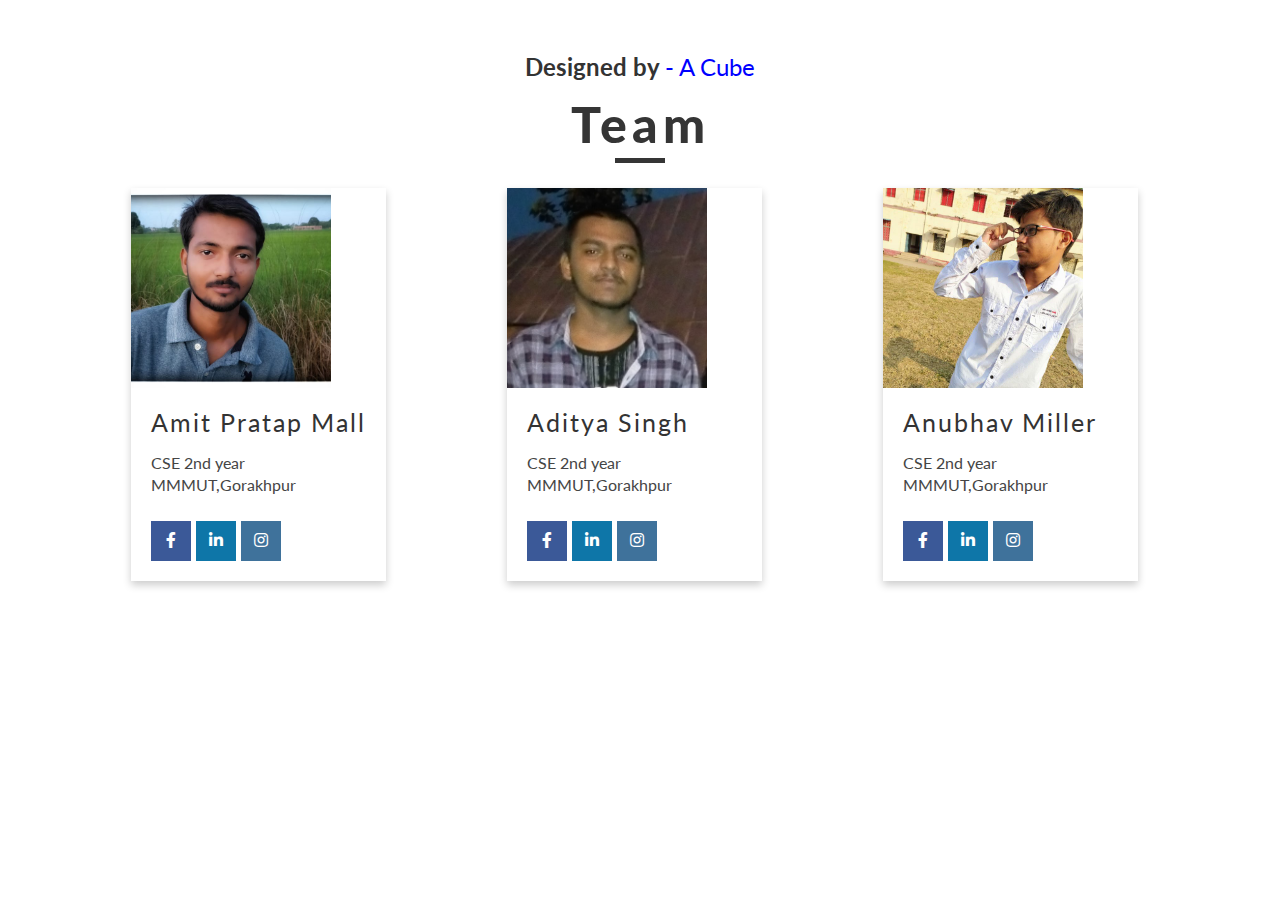
<file: faltu.html>
<!DOCTYPE html>
<html lang="en">

<head>
    <meta charset="utf-8">
    <title>A Cube </title>
    <meta content="width=device-width, initial-scale=1.0" name="viewport">
    <meta content="Our Team Page HTML Template" name="keywords">
    <meta content="Our Team Page HTML Template" name="description">





    <link href="img/favicon.ico" rel="icon">
    <link href="https://fonts.googleapis.com/css?family=Lato:300,400,700,900&display=swap" rel="stylesheet">
    <link href="https://cdnjs.cloudflare.com/ajax/libs/font-awesome/5.10.0/css/all.min.css" rel="stylesheet">
    <link href="css/style1.css" rel="stylesheet">
</head>

<body>

    <div class="container">
        <div class="section-title">
            <h2>Designed by <a style="color: blue;" href="https://htmlcodex.com"> - A Cube </a></h2>
            <h1>Team</h1>
        </div>
        <div class="row">
            <div class="column">
                <div class="team-1">
                    <div class="team-img">

                        <img src="img/1.jpg" alt="Team Image">
                    </div>
                    <div class="team-content">
                        <h2>
                            <nobr>Amit Pratap Mall</nobr>
                        </h2>
                        <h3></h3>
                        <p>CSE 2nd year MMMUT,Gorakhpur</p>
                        <h4></h4>
                        <div class="team-social">

                            <a class="social-fb" href="https://www.facebook.com/amit.pratapmall"><i class="fab fa-facebook-f"></i></a>
                            <a class="social-li" href="https://www.linkedin.com/in/amit-pratap-mall-482a12190/"><i class="fab fa-linkedin-in"></i></a>
                            <a class="social-in" href="https://www.instagram.com/amit_pratap_mall/"><i class="fab fa-instagram"></i></a>

                        </div>
                    </div>
                </div>
            </div>
            <div class="column">
                <div class="team-1">
                    <div class="team-img">
                        <img src="img/2.jpg" alt="Team Image">
                    </div>
                    <div class="team-content">
                        <h2>Aditya Singh</h2>
                        <h3></h3>
                        <p>CSE 2nd year MMMUT,Gorakhpur</p>
                        <h4></h4>
                        <div class="team-social">

                            <a class="social-fb" href="https://www.facebook.com/profile.php?id=100009630519846"><i class="fab fa-facebook-f"></i></a>
                            <a class="social-li" href="https://www.linkedin.com/in/aditya-singh-129290177/"><i class="fab fa-linkedin-in"></i></a>
                            <a class="social-in" href=""><i class="fab fa-instagram"></i></a>

                        </div>
                    </div>
                </div>
            </div>
            <div class="column">
                <div class="team-1">
                    <div class="team-img">
                        <img src="img/3.jpg" alt="Team Image">
                    </div>
                    <div class="team-content">
                        <h2>Anubhav Miller</h2>
                        <h3></h3>
                        <p>CSE 2nd year MMMUT,Gorakhpur</p>
                        <h4></h4>
                        <div class="team-social">

                            <a class="social-fb" href="https://www.facebook.com/anubhav.miller"><i class="fab fa-facebook-f"></i></a>
                            <a class="social-li" href="https://www.linkedin.com/in/anubhav-miller-4035591a2/"><i class="fab fa-linkedin-in"></i></a>
                            <a class="social-in" href="https://www.instagram.com/mr_av_tech_info/"><i class="fab fa-instagram"></i></a>

                        </div>
                    </div>
                </div>
            </div>

        </div>
    </div>




</body>

</html>
</file>
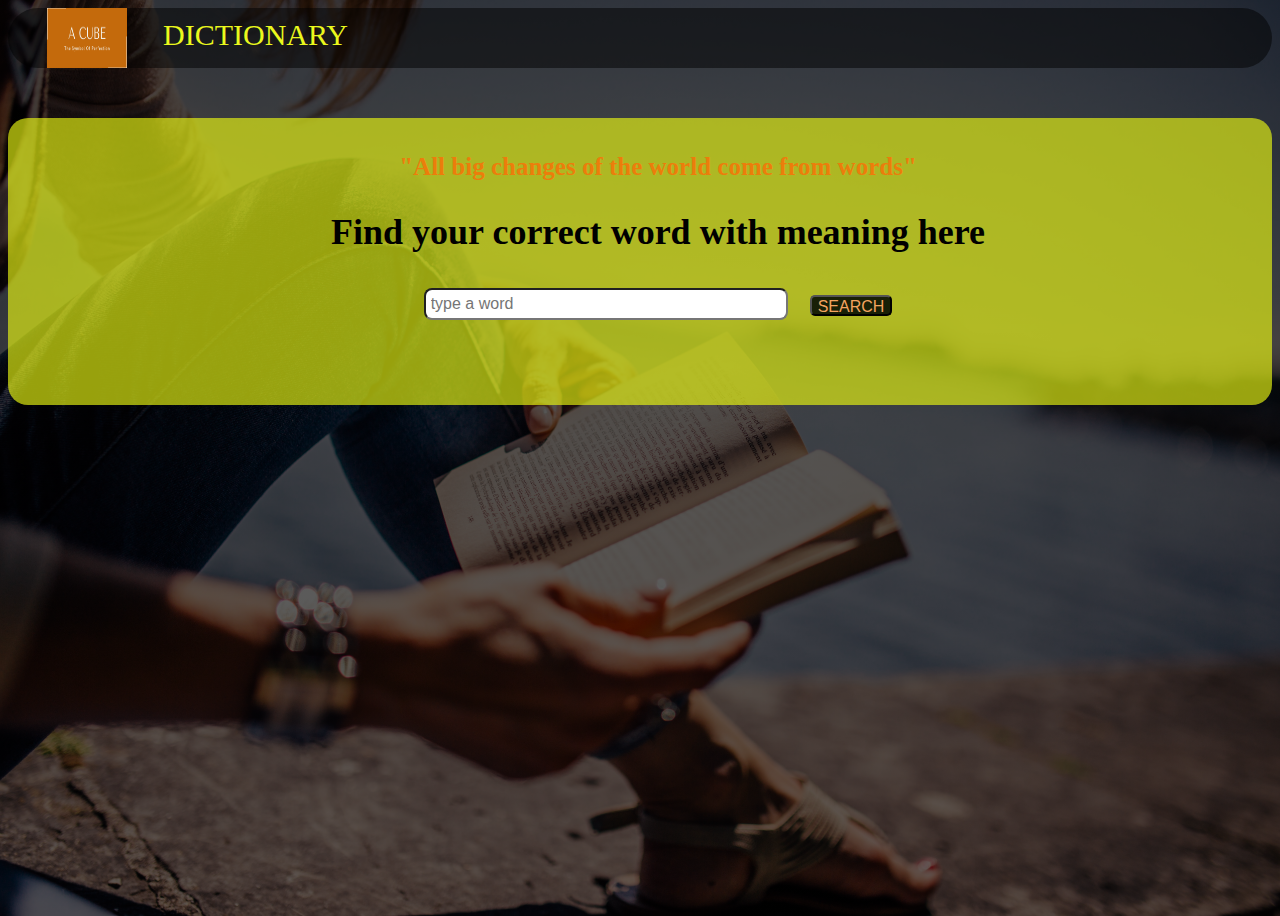
<file: project.html>
<!DOCTYPE html>
<html lang="en">
<head>
    <meta charset="UTF-8">
    <meta name="viewport" content="width=device-width, initial-scale=1.0">
    <title>A CUBE</title>
    <link rel="stylesheet" href="syyltproject.css">
    
<body>
    <nav class="nav">
       
       
           
        <div class="logo">
      <img src="Dermatologie de laboratoire.png">
      <div class="container">
        DICTIONARY
        </div>
    </div>
    </nav>
    <section class="dict">
    <section class ="input container">
        <h3> "All big changes of the world come from words" </h3>
     <h2> Find your correct word with meaning here</h2>
     <div class="form_wrap">
     <div class="input_wrap">
         <input type="text" placeholder="type a word" id="input">
         <button id=search>SEARCH </button>
     </div>

     </div>


    </section>
   

    <section class="data container">
        <span class="loading">Loading...</span>
        <p class="def"></p>
        <div class="notfound">  </div>
    </section>
</section>
    <script src="./projectmm.js"></script>
</body>
</html>
</file>
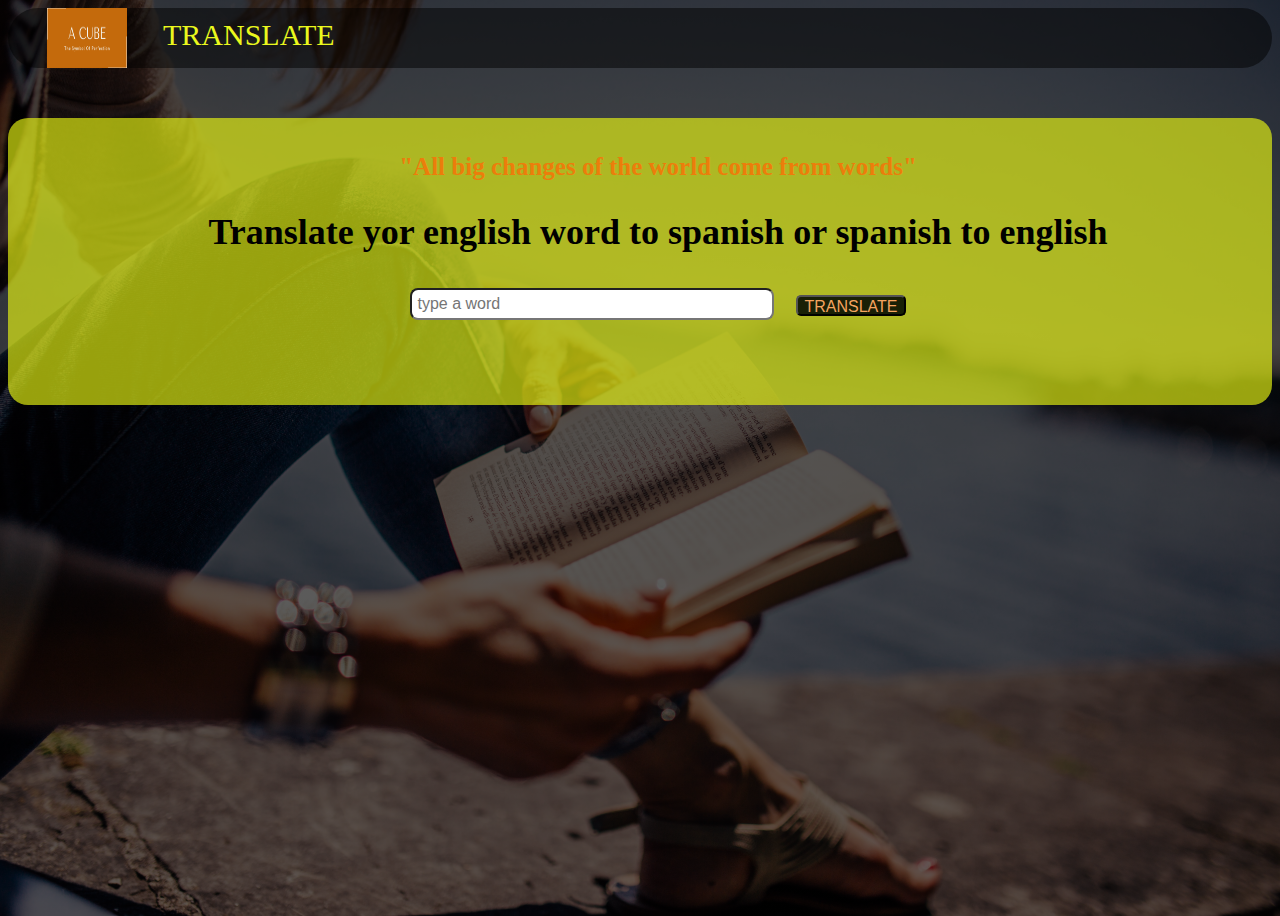
<file: translatef.html>
<!DOCTYPE html>
<html lang="en">
<head>
    <meta charset="UTF-8">
    <meta name="viewport" content="width=device-width, initial-scale=1.0">
    <title>A CUBE</title>
    <link rel="stylesheet" href="translaterd.css">
    
<body>
    <nav class="nav">
       
       
           
        <div class="logo">
      <img src="Dermatologie de laboratoire.png">
      <div class="container">
        TRANSLATE
        </div>
    </div>
    </nav>
    <section class="dict">
    <section class ="input container">
        <h3> "All big changes of the world come from words" </h3>
     <h2> Translate yor english word to spanish or spanish to english  </h2>
     <div class="form_wrap">
     <div class="input_wrap">
         <input type="text" placeholder="type a word" id="input">
         <button id=search>TRANSLATE </button>
     </div>

     </div>


    </section>
   

    <section class="data container">
        <span class="loading">Loading...</span>
        <p class="def"></p>
        <div class="notfound">  </div>
    </section>
</section>
    <script src="./translate.js"></script>
</body>
</html>
</file>
<file: css/style1.css>
*,
*::before,
*::after {
    box-sizing: border-box;
}

html {
    font-family: sans-serif;
    line-height: 1.15;
    -webkit-text-size-adjust: 100%;
    -webkit-tap-highlight-color: rgba(0, 0, 0, 0);
}

body {
    font-family: 'Lato', sans-serif;
    color: #454545;
    font-weight: 300;
    background: #ffffff;
}

a {
    color: #333333;
    font-weight: 400;
    outline: none;
    text-decoration: none;
    transition: 0.5s;
}

a:hover,
a:active,
a:focus {
    outline: none;
    text-decoration: none;
}

p {
    padding: 0;
    margin: 0 0 15px 0;
    color: #454545;
    font-weight: 300;
}

h1,
h2,
h3,
h4,
h5,
h6 {
    padding: 0;
    margin: 0 0 15px 0;
    color: #333333;
    font-weight: 700;
}

h1 {
    font-weight: 900;
}

img {
    float: left;
    width: 100px;
    height: 100px;
    object-fit: cover;
}

.container {
    width: 100%;
    padding-right: 15px;
    padding-left: 15px;
    margin-right: auto;
    margin-left: auto;
}

@media (min-width: 576px) {
    .container {
        max-width: 540px;
    }
}

@media (min-width: 768px) {
    .container {
        max-width: 720px;
    }
}

@media (min-width: 992px) {
    .container {
        max-width: 960px;
    }
}

@media (min-width: 1200px) {
    .container {
        max-width: 1140px;
    }
}

.row {
    display: -ms-flexbox;
    display: flex;
    -ms-flex-wrap: wrap;
    flex-wrap: wrap;
    margin-right: -15px;
    margin-left: -15px;
}

.column {
    position: relative;
    width: 100%;
    margin-left: 4%;
    margin-right: 4%;
    padding-right: 15px;
    padding-left: 15px;
    -ms-flex: 0 0 100%;
    flex: 0 0 100%;
    max-width: 100%;
}

@media (min-width: 576px) {
    .column {
        
        -ms-flex: 0 0 50%;
        flex: 0 0 50%;
        max-width: 50%;
    }
}

@media (min-width: 768px) {
    .column {
        
        -ms-flex: 0 0 33.333333%;
        flex: 0 0 33.333333%;
        max-width: 33.333333%;
    }
}

@media (min-width: 992px) {
    .column {
        
        -ms-flex: 0 0 25%;
        flex: 0 0 25%;
        max-width: 25%;
    }
}

.section-title {
    width: 100%;
    text-align: center;
    padding: 45px 0 30px 0;
}

.section-title::after {
    position: absolute;
    content: "";
    width: 50px;
    height: 5px;
    left: calc(50% - 25px);
    background: #353535;
}

.section-title h1 {
    color: #353535;
    font-size: 50px;
    letter-spacing: 5px;
    margin-bottom: 5px;
}

@media(max-width: 767.98px) {
    .section-title h1 {
        font-size: 40px;
        letter-spacing: 3px;
    }
}

@media(max-width: 567.98px) {
    .section-title h1 {
        font-size: 30px;
        letter-spacing: 2px;
    }
}

.team-1 {
    
    margin-bottom: 30px;
    box-shadow: 0 4px 8px 0 rgba(0, 0, 0, 0.2);
}

.team-1 .team-img {
    overflow: hidden;
}

.team-1 .team-img img {
    float: left;
    width: 200px;
    height: 200px;
    object-fit: cover;
}

.team-1:hover .team-img img {
    transform: scale(1.2);
}

.team-1 .team-content {
    padding: 20px;
}

.team-1 .team-content h2 {
    font-size: 25px;
    font-weight: 400;
    letter-spacing: 2px;
}

.team-1 .team-content h3 {
    font-size: 16px;
    font-weight: 300;
}

.team-1 .team-content h4 {
    font-size: 16px;
    font-weight: 300;
    font-style: italic;
    letter-spacing: 1px;
    margin-bottom: 25px;
}

.team-1 .team-content p {
    font-size: 16px;
    font-weight: 400;
    line-height: 22px;
}

.team-1 .team-social {
    display: flex;
    align-items: center;
    justify-content: flex-start;
    font-size: 0;
}

.team-1 .team-social a {
    display: inline-block;
    width: 40px;
    height: 40px;
    margin-right: 5px;
    padding: 11px 0 10px 0;
    font-size: 16px;
    line-height: 16px;
    text-align: center;
    color: #ffffff;
    transition: all .3s;
}

.team-1 .team-social a.social-tw {
    background: #00acee;
}

.team-1 .team-social a.social-fb {
    background: #3b5998;
}

.team-1 .team-social a.social-li {
    background: #0e76a8;
}

.team-1 .team-social a.social-in {
    background: #3f729b;
}

.team-1 .team-social a.social-yt {
    background: #c4302b;
}

.team-1 .team-social a:last-child {
    margin-right: 0;
}

.team-1 .team-social a:hover {
    background: #222222;
}
</file>
<file: syyltproject.css>
html{scroll-behavior: smooth;}



.nav .container{
    display:flex;
    margin-top: 10px;
}
.nav .logo{
    
display: flex;
}





.container{

margin-left: 36px;
max-width:100%;
font-size: 30px;

}
.dict{
    margin-top: 50px;
    background-color:rgba(233, 248, 19, 0.651);
    border-radius: 20px;
    padding-top: 0%;
    padding-bottom: 55px;

max-width:100%;

}
body{ 
    display: block;
   height: 100vh;
  background-image: linear-gradient(rgba(0, 0, 0, 0.7),rgba(0,0,0,0.6)),url(reading-925589.jpg);
  background-position: center;
    background-size: cover;
    overflow-x: hidden;
    position: relative;

    
}
    

nav{
    padding-left: 19px;
    border-radius: 30px;
padding-top: 0px;
    background-color: rgba(0,0,0,0.5);
    color: rgb(234, 248, 29);
    height: 60px;
    font-style: bold;
}
section.input{
    padding-top: 10px;
}
h3{
    text-align: center;
    font-size: 25px;
    color: rgba(248, 115, 7, 0.856);
    
}
h2{
    text-align: center;
    font-size:36px;
}
.form_wrap{
    display:flex;
    justify-content: center;
}
.input_wrap{
    display:flex;
align-items: center;

margin-top:5px;
}
#input{
    
    padding: 5px;
    font-size:16px;
    min-width:350px;
    outline:none;
    margin-bottom: 10px;
    border-radius: 8px;
}
button{
    background: rgb(25, 32, 6);
    color: sandybrown;
    height: 50%;
    font-size:16px;
    margin-bottom: 7px;
    border-radius:5px;
    margin-left: 22px;
    outline:none;
   
}
section.data{
max-width:600px;
margin:0 auto;
margin-top: 20px;
text-align: center;

}
.loading{
    display: none;
}
section.data p.def{
    font-size: 20px;
    color:rgb(7, 7, 7);
    line-height: ;
}
.suggested{
   
    color: rgb(159, 255, 6);
    padding:2px 10px;
    border-radius:4px;
    margin-right: 10px;
    margin-top: 5px;
    display:inline-block;
  
}
.def{
    color:rgb(14, 13, 13);
}
.logo img{
    display: flex;
   width: 80px;
   margin-left: 20px;
   padding-top: 0%;
   height: 60PX;

}
button:hover{

    background-color: rgb(10, 53, 245);
}
h3:hover
{
    color: indigo;
}
section.data p.def:hover{
    font-size: 30px;
}
 @media only screen and (max-width: 700px) {
   
   
#input{
        display: inline;
        padding: 10px;
        font-size:16px;
        min-width:150px;
        outline:none;
        margin-bottom: 10px;
        border-radius: 8px;

    }
    button{
        background: rgb(25, 32, 6);
        color: sandybrown;
        height: 50%;
        font-size:10px;
        margin-bottom: 9px;
        border-radius:6px;
        margin-left: 8px;
        
       
    }
    .container{
        /*width:1152px;*/
        margin-left: 7px;
        max-width:100%;
        font-size: 20px;
        
        }

        .logo img{
            display: flex;
           width: 60px;
           margin-left: 15px;
           padding-top: 0%;
           height: 40PX;
        }

        nav{
            padding-left: 15px;
            border-radius: 20px;
        padding-top: 0px;
            background-color: rgba(0,0,0,0.5);
            color: rgb(234, 248, 29);
            height: 40px;
            font-style: bold;
        }
        body{ 
            display: block;
           height: 100vh;
          background-image: linear-gradient(rgba(0, 0, 0, 0.8),rgba(0,0,0,0.6)),url(books-1281581_1920.jpg);
          background-position: center;
            background-size: cover;
            overflow-x: hidden;
            position: relative;
        
            
        }
        .dict{
            margin-top: 50px;
            background-color:rgba(216, 204, 39, 0.751);
            border-radius: 10px;
            padding-top: 0%;
            padding-bottom: 25px;
           
        
        max-width:100%;
        
        }
        h3{
            text-align: center;
            font-size: 20px;
            color: rgba(9, 252, 191, 0.89);
            
        }
        h2{
            text-align: center;
            font-size:25px;
        }


 }
 @media only screen and (max-width: 300px) {

    #input{
        display: inline;
        padding: 10px;
        font-size:10px;
        min-width:100px;
        outline:none;
        margin-bottom: 10px;
        border-radius: 8px;
        
    }
 }
</file>
<file: translaterd.css>
html{scroll-behavior: smooth;}



.nav .container{
    display:flex;
    margin-top: 10px;
}
.nav .logo{
    
display: flex;
}





.container{

margin-left: 36px;
max-width:100%;
font-size: 30px;

}
.dict{
    margin-top: 50px;
    background-color:rgba(233, 248, 19, 0.651);
    border-radius: 20px;
    padding-top: 0%;
    padding-bottom: 55px;

max-width:100%;

}
body{ 
    display: block;
   height: 100vh;
  background-image: linear-gradient(rgba(0, 0, 0, 0.7),rgba(0,0,0,0.6)),url(reading-925589.jpg);
  background-position: center;
    background-size: cover;
    overflow-x: hidden;
    position: relative;

    
}
    

nav{
    padding-left: 19px;
    border-radius: 30px;
padding-top: 0px;
    background-color: rgba(0,0,0,0.5);
    color: rgb(234, 248, 29);
    height: 60px;
    font-style: bold;
}
section.input{
    padding-top: 10px;
}
h3{
    text-align: center;
    font-size: 25px;
    color: rgba(248, 115, 7, 0.856);
    
}
h2{
    text-align: center;
    font-size:36px;
}
.form_wrap{
    display:flex;
    justify-content: center;
}
.input_wrap{
    display:flex;
align-items: center;

margin-top:5px;
}
#input{
    
    padding: 5px;
    font-size:16px;
    min-width:350px;
    outline:none;
    margin-bottom: 10px;
    border-radius: 8px;
}
button{
    background: rgb(25, 32, 6);
    color: sandybrown;
    height: 50%;
    font-size:16px;
    margin-bottom: 7px;
    border-radius:5px;
    margin-left: 22px;
    outline:none;
   
}
section.data{
max-width:600px;
margin:0 auto;
margin-top: 20px;
text-align: center;

}
.loading{
    display: none;
}
section.data p.def{
    font-size: 20px;
    color:rgb(7, 7, 7);
    line-height: ;
}
.suggested{
   
    color: rgb(159, 255, 6);
    padding:2px 10px;
    border-radius:4px;
    margin-right: 10px;
    margin-top: 5px;
    display:inline-block;
  
}
.def{
    color:rgb(14, 13, 13);
}
.logo img{
    display: flex;
   width: 80px;
   margin-left: 20px;
   padding-top: 0%;
   height: 60PX;

}
button:hover{

    background-color: rgb(10, 53, 245);
}
h3:hover
{
    color: indigo;
}
section.data p.def:hover{
    font-size: 30px;
}
 @media only screen and (max-width: 700px) {
   
   
#input{
        display: inline;
        padding: 10px;
        font-size:16px;
        min-width:150px;
        outline:none;
        margin-bottom: 10px;
        border-radius: 8px;

    }
    button{
        background: rgb(25, 32, 6);
        color: sandybrown;
        height: 50%;
        font-size:10px;
        margin-bottom: 9px;
        border-radius:6px;
        margin-left: 8px;
        
       
    }
    .container{
        /*width:1152px;*/
        margin-left: 7px;
        max-width:100%;
        font-size: 20px;
        
        }

        .logo img{
            display: flex;
           width: 60px;
           margin-left: 15px;
           padding-top: 0%;
           height: 40PX;
        }

        nav{
            padding-left: 15px;
            border-radius: 20px;
        padding-top: 0px;
            background-color: rgba(0,0,0,0.5);
            color: rgb(234, 248, 29);
            height: 40px;
            font-style: bold;
        }
        body{ 
            display: block;
           height: 100vh;
          background-image: linear-gradient(rgba(0, 0, 0, 0.8),rgba(0,0,0,0.6)),url(books-1281581_1920.jpg);
          background-position: center;
            background-size: cover;
            overflow-x: hidden;
            position: relative;
        
            
        }
        .dict{
            margin-top: 50px;
            background-color:rgba(216, 204, 39, 0.751);
            border-radius: 10px;
            padding-top: 0%;
            padding-bottom: 25px;
           
        
        max-width:100%;
        
        }
        h3{
            text-align: center;
            font-size: 20px;
            color: rgba(9, 252, 191, 0.89);
            
        }
        h2{
            text-align: center;
            font-size:25px;
        }


 }
 @media only screen and (max-width: 300px) {

    #input{
        display: inline;
        padding: 10px;
        font-size:10px;
        min-width:100px;
        outline:none;
        margin-bottom: 10px;
        border-radius: 8px;
        
    }
 }
</file>
